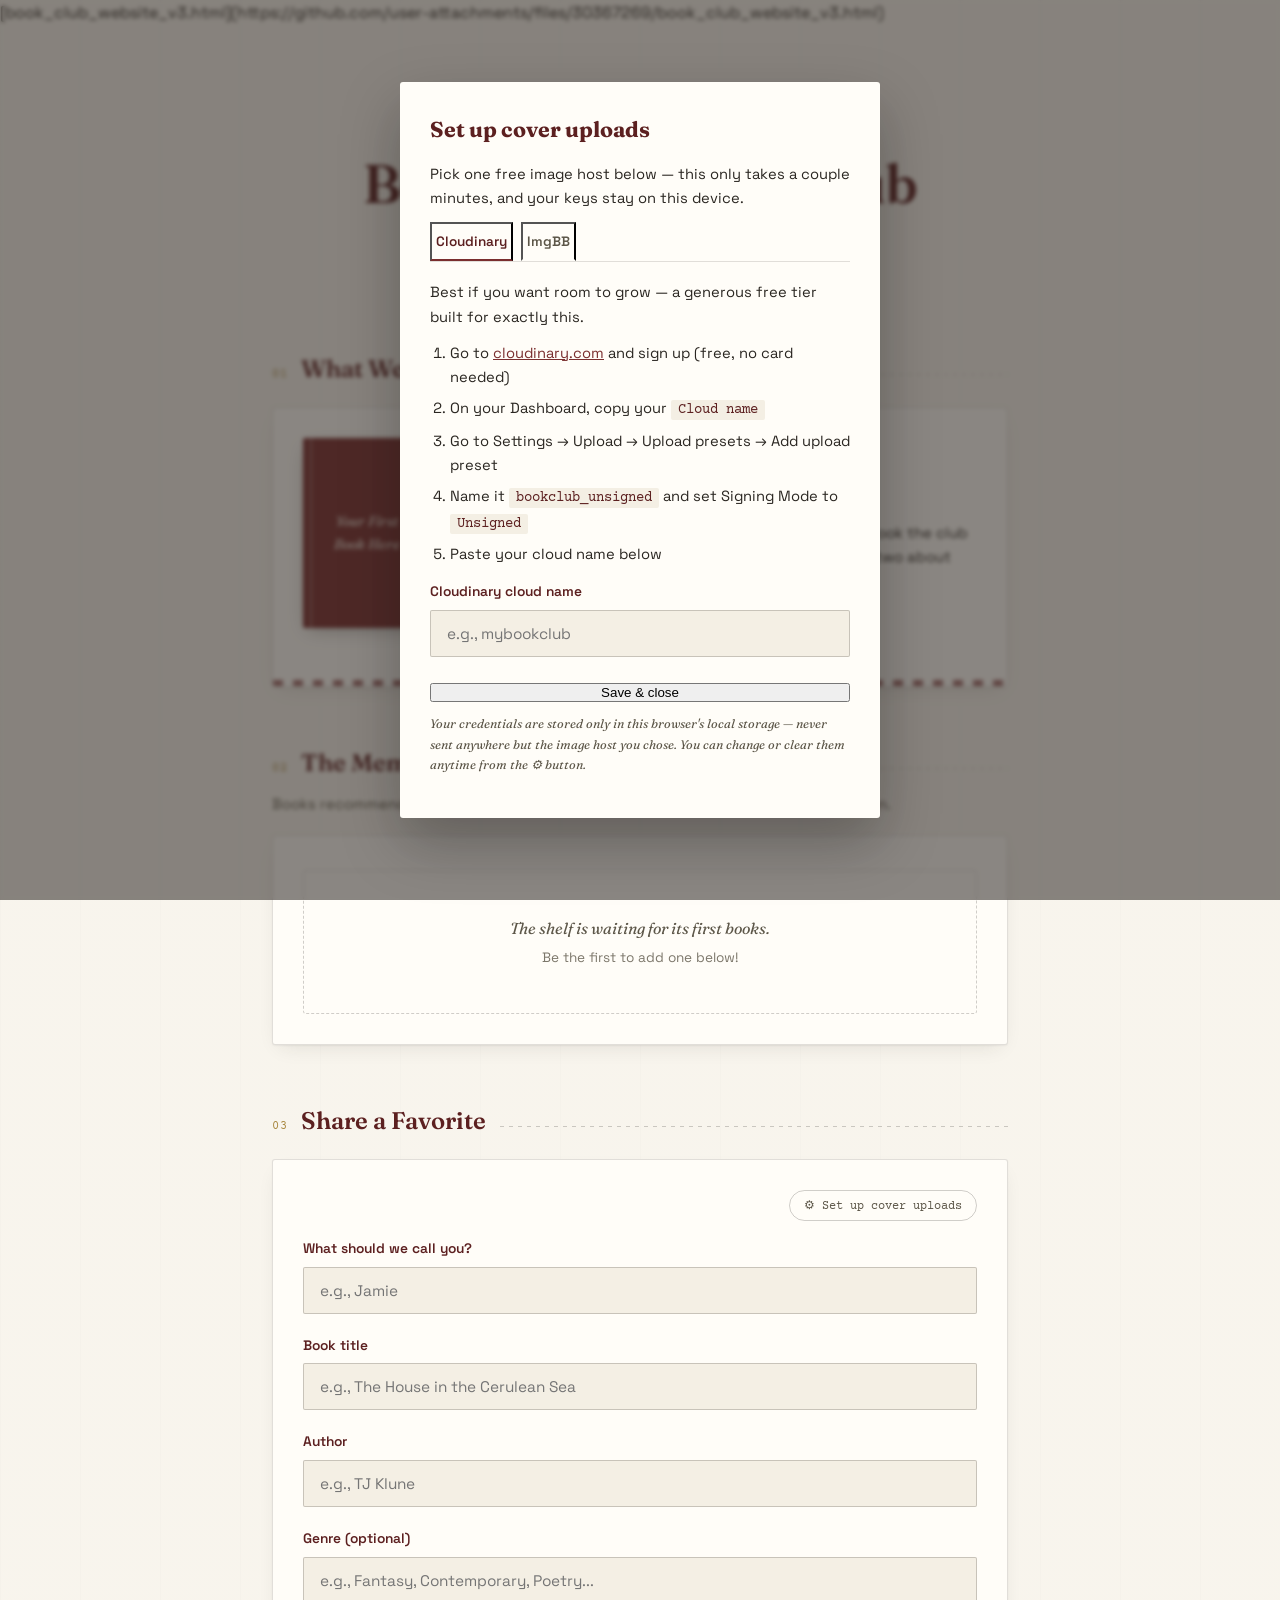
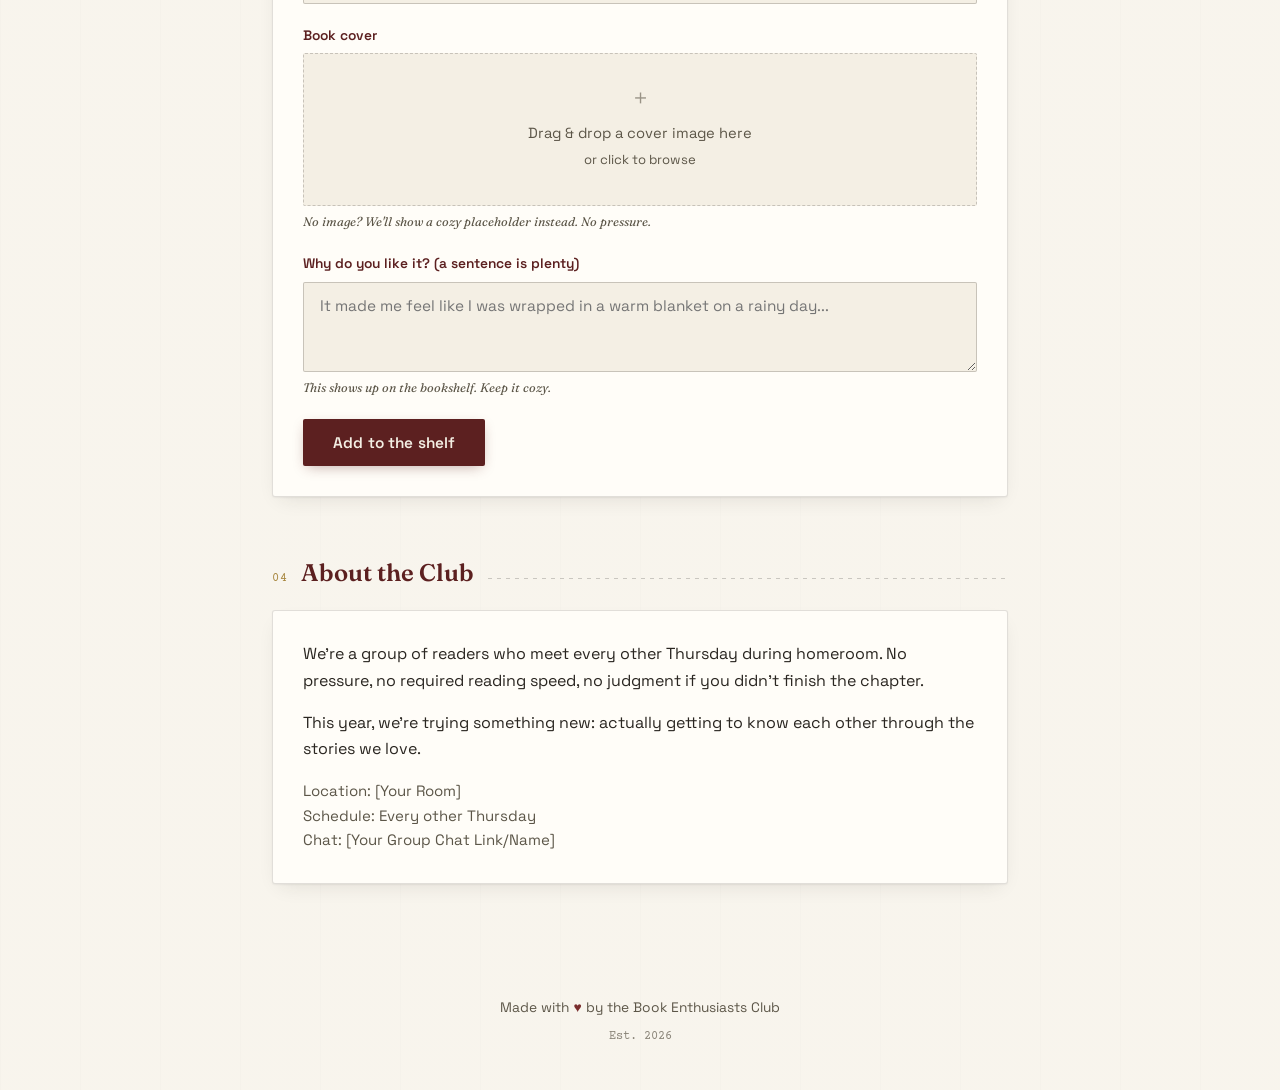
<file: Index.html>
[book_club_website_v3.html](https://github.com/user-attachments/files/30367269/book_club_website_v3.html)
<!DOCTYPE html>
<html lang="en">
<head>
<meta charset="UTF-8">
<meta name="viewport" content="width=device-width, initial-scale=1.0">
<title>Book Enthusiasts Club</title>
<link rel="preconnect" href="https://fonts.googleapis.com">
<link rel="preconnect" href="https://fonts.gstatic.com" crossorigin>
<link href="https://fonts.googleapis.com/css2?family=Fraunces:ital,opsz,wght@0,9..144,400;0,9..144,500;0,9..144,600;1,9..144,500&family=Space+Grotesk:wght@400;500;600&family=Courier+Prime&display=swap" rel="stylesheet">
<style>
  :root {
    --paper: #f4efe4;
    --card: #fffdf8;
    --ink: #2a2621;
    --ink-soft: #5c5648;
    --maroon: #7a2e2e;
    --maroon-deep: #5c2020;
    --brass: #a8873f;
    --brass-light: #cbaa5c;
    --stamp-teal: #3f6b62;
    --line: rgba(42, 38, 33, 0.14);
    --line-strong: rgba(42, 38, 33, 0.22);
    --shadow-color: 42, 38, 33;
    --radius: 3px;
  }

  * { margin: 0; padding: 0; box-sizing: border-box; }

  @media (prefers-reduced-motion: reduce) {
    *, *::before, *::after {
      animation-duration: 0.01ms !important;
      animation-iteration-count: 1 !important;
      transition-duration: 0.01ms !important;
      scroll-behavior: auto !important;
    }
  }

  html { scroll-behavior: smooth; }

  body {
    font-family: 'Space Grotesk', sans-serif;
    background-color: var(--paper);
    color: var(--ink);
    line-height: 1.65;
    overflow-x: hidden;
    background-image:
      linear-gradient(rgba(255,255,255,0.35), rgba(255,255,255,0.35)),
      repeating-linear-gradient(90deg, rgba(42,38,33,0.02) 0px, rgba(42,38,33,0.02) 1px, transparent 1px, transparent 80px);
  }

  .container {
    max-width: 780px;
    margin: 0 auto;
    padding: 0 22px;
  }

  /* ---------- Header ---------- */
  header {
    text-align: center;
    padding: 72px 20px 48px;
    position: relative;
  }

  .catalog-label {
    display: inline-flex;
    align-items: center;
    gap: 8px;
    font-family: 'Courier Prime', monospace;
    font-size: 0.72rem;
    letter-spacing: 0.18em;
    text-transform: uppercase;
    color: var(--brass);
    margin-bottom: 22px;
    opacity: 0;
    animation: settleIn 0.7s ease-out forwards;
  }

  .catalog-label::before,
  .catalog-label::after {
    content: '';
    width: 24px;
    height: 1px;
    background: var(--brass);
  }

  h1 {
    font-family: 'Fraunces', serif;
    font-optical-sizing: auto;
    font-size: clamp(2.4rem, 6vw, 3.4rem);
    font-weight: 600;
    color: var(--maroon-deep);
    margin-bottom: 14px;
    letter-spacing: -0.01em;
    opacity: 0;
    animation: settleIn 0.7s ease-out 0.08s forwards;
  }

  .tagline {
    font-family: 'Fraunces', serif;
    font-style: italic;
    font-weight: 400;
    font-size: 1.1rem;
    color: var(--ink-soft);
    max-width: 480px;
    margin: 0 auto;
    opacity: 0;
    animation: settleIn 0.7s ease-out 0.16s forwards;
  }

  @keyframes settleIn {
    from { opacity: 0; transform: translateY(10px); }
    to { opacity: 1; transform: translateY(0); }
  }

  /* ---------- Sections ---------- */
  section {
    margin-bottom: 56px;
    opacity: 0;
    animation: settleIn 0.6s ease-out forwards;
  }

  section:nth-of-type(1) { animation-delay: 0.05s; }
  section:nth-of-type(2) { animation-delay: 0.12s; }
  section:nth-of-type(3) { animation-delay: 0.19s; }
  section:nth-of-type(4) { animation-delay: 0.26s; }

  .section-head {
    display: flex;
    align-items: baseline;
    gap: 14px;
    margin-bottom: 18px;
  }

  .section-num {
    font-family: 'Courier Prime', monospace;
    font-size: 0.75rem;
    color: var(--brass);
    letter-spacing: 0.05em;
  }

  h2 {
    font-family: 'Fraunces', serif;
    font-size: 1.5rem;
    font-weight: 600;
    color: var(--maroon-deep);
  }

  .section-rule {
    flex: 1;
    height: 1px;
    background: repeating-linear-gradient(90deg, var(--line-strong) 0, var(--line-strong) 4px, transparent 4px, transparent 9px);
    transform: translateY(-2px);
  }

  .section-sub {
    color: var(--ink-soft);
    font-size: 0.92rem;
    margin-bottom: 18px;
    margin-top: -8px;
  }

  .card {
    background: var(--card);
    border-radius: var(--radius);
    padding: 30px;
    box-shadow: 0 1px 2px rgba(var(--shadow-color), 0.06), 0 8px 20px -8px rgba(var(--shadow-color), 0.12);
    border: 1px solid var(--line);
    transition: box-shadow 0.35s cubic-bezier(0.22, 1, 0.36, 1);
  }

  /* ---------- Current Book: library due-date card ---------- */
  .due-card {
    position: relative;
    padding: 0;
    overflow: hidden;
  }

  .due-card-inner {
    display: flex;
    gap: 26px;
    align-items: flex-start;
    flex-wrap: wrap;
    padding: 30px;
  }

  .book-cover-img,
  .book-cover-placeholder {
    width: 128px;
    height: 190px;
    object-fit: cover;
    border-radius: 2px;
    box-shadow: 0 6px 18px -6px rgba(var(--shadow-color), 0.4), inset -3px 0 0 rgba(0,0,0,0.15);
    flex-shrink: 0;
    background: var(--maroon);
    transition: transform 0.45s cubic-bezier(0.22, 1, 0.36, 1);
  }

  .due-card:hover .book-cover-img,
  .due-card:hover .book-cover-placeholder {
    transform: rotate(-1.5deg) translateY(-2px);
  }

  .book-cover-placeholder {
    display: flex;
    align-items: center;
    justify-content: center;
    color: var(--paper);
    font-family: 'Fraunces', serif;
    font-style: italic;
    font-size: 0.88rem;
    text-align: center;
    padding: 18px;
    position: relative;
  }

  .book-cover-placeholder::before {
    content: '';
    position: absolute;
    left: 7px;
    top: 0;
    bottom: 0;
    width: 2px;
    background: rgba(244, 239, 228, 0.25);
  }

  .book-info { flex: 1; min-width: 200px; }

  .book-info h3 {
    font-family: 'Fraunces', serif;
    font-size: 1.4rem;
    font-weight: 600;
    color: var(--maroon-deep);
    margin-bottom: 6px;
  }

  .book-info .author {
    color: var(--ink-soft);
    font-style: italic;
    font-family: 'Fraunces', serif;
    margin-bottom: 14px;
    font-size: 0.98rem;
  }

  .book-info p.desc { color: var(--ink); font-size: 0.94rem; }

  .due-stamp {
    display: inline-flex;
    align-items: center;
    gap: 8px;
    margin-top: 18px;
    padding: 7px 14px 7px 12px;
    border: 1.5px solid var(--stamp-teal);
    color: var(--stamp-teal);
    border-radius: 20px;
    font-family: 'Courier Prime', monospace;
    font-size: 0.78rem;
    letter-spacing: 0.03em;
    transform: rotate(-1deg);
  }

  .due-stamp .dot {
    width: 6px;
    height: 6px;
    border-radius: 50%;
    background: var(--stamp-teal);
    animation: pulseDot 2.4s ease-in-out infinite;
  }

  @keyframes pulseDot {
    0%, 100% { opacity: 1; transform: scale(1); }
    50% { opacity: 0.45; transform: scale(0.8); }
  }

  .due-card-edge {
    height: 6px;
    background: repeating-linear-gradient(90deg, var(--maroon) 0, var(--maroon) 10px, transparent 10px, transparent 20px);
    opacity: 0.7;
  }

  /* ---------- Bookshelf ---------- */
  .bookshelf {
    display: grid;
    grid-template-columns: repeat(auto-fill, minmax(210px, 1fr));
    gap: 22px;
    margin-top: 4px;
  }

  .book-card {
    background: var(--card);
    border-radius: var(--radius);
    overflow: hidden;
    box-shadow: 0 1px 2px rgba(var(--shadow-color), 0.06), 0 6px 14px -8px rgba(var(--shadow-color), 0.16);
    border: 1px solid var(--line);
    transition: transform 0.4s cubic-bezier(0.22, 1, 0.36, 1), box-shadow 0.4s cubic-bezier(0.22, 1, 0.36, 1);
    display: flex;
    flex-direction: column;
    transform-origin: bottom center;
  }

  .book-card:hover {
    transform: translateY(-5px) rotate(-0.6deg);
    box-shadow: 0 1px 2px rgba(var(--shadow-color), 0.08), 0 16px 28px -12px rgba(var(--shadow-color), 0.28);
  }

  .book-card-cover {
    width: 100%;
    height: 168px;
    object-fit: cover;
    background: var(--maroon);
    display: block;
  }

  .book-card-cover-placeholder {
    width: 100%;
    height: 168px;
    background: linear-gradient(135deg, var(--maroon) 0%, var(--maroon-deep) 100%);
    display: flex;
    align-items: center;
    justify-content: center;
    color: var(--paper);
    font-family: 'Fraunces', serif;
    font-style: italic;
    font-size: 0.85rem;
    text-align: center;
    padding: 16px;
  }

  .book-card-body {
    padding: 18px;
    flex: 1;
    display: flex;
    flex-direction: column;
  }

  .book-card-title {
    font-family: 'Fraunces', serif;
    font-weight: 600;
    color: var(--maroon-deep);
    font-size: 1.04rem;
    margin-bottom: 3px;
    line-height: 1.3;
  }

  .book-card-author {
    color: var(--ink-soft);
    font-size: 0.82rem;
    font-style: italic;
    font-family: 'Fraunces', serif;
    margin-bottom: 10px;
  }

  .book-card-why {
    color: var(--ink);
    font-size: 0.87rem;
    font-style: italic;
    margin-bottom: 12px;
    line-height: 1.5;
    position: relative;
    padding-left: 12px;
    border-left: 2px solid var(--line-strong);
  }

  .book-card-meta {
    display: flex;
    justify-content: space-between;
    align-items: center;
    margin-top: auto;
    padding-top: 12px;
    border-top: 1px solid var(--line);
    flex-wrap: wrap;
    gap: 6px;
  }

  .book-card-recommender {
    color: var(--maroon);
    font-size: 0.76rem;
    font-weight: 600;
    font-family: 'Courier Prime', monospace;
  }

  .book-card-recommender::before { content: '— '; }

  .book-card-genre {
    background: var(--paper);
    color: var(--brass);
    border: 1px solid var(--brass-light);
    padding: 2px 9px;
    border-radius: 10px;
    font-size: 0.7rem;
    font-family: 'Courier Prime', monospace;
    letter-spacing: 0.02em;
  }

  .comment-toggle {
    background: none;
    border: none;
    color: var(--ink-soft);
    font-size: 0.8rem;
    cursor: pointer;
    padding: 0;
    margin-top: 12px;
    font-weight: 500;
    box-shadow: none;
    display: flex;
    align-items: center;
    gap: 6px;
    font-family: 'Space Grotesk', sans-serif;
    transition: color 0.2s ease;
  }

  .comment-toggle:hover { color: var(--maroon); transform: none; box-shadow: none; }

  .comment-toggle svg { transition: transform 0.3s cubic-bezier(0.22, 1, 0.36, 1); }
  .comment-toggle.open svg { transform: rotate(180deg); }

  .comments-section {
    max-height: 0;
    overflow: hidden;
    transition: max-height 0.4s cubic-bezier(0.22, 1, 0.36, 1);
  }

  .comments-section.active { max-height: 600px; }

  .comments-section-inner {
    margin-top: 14px;
    padding-top: 14px;
    border-top: 1px solid var(--line);
  }

  .comment-list {
    max-height: 180px;
    overflow-y: auto;
    margin-bottom: 12px;
  }

  .comment-item {
    background: var(--paper);
    padding: 9px 13px;
    border-radius: 2px;
    margin-bottom: 7px;
    font-size: 0.87rem;
    border-left: 2px solid var(--brass-light);
  }

  .comment-item .comment-author {
    font-weight: 600;
    color: var(--maroon);
    font-size: 0.76rem;
    margin-bottom: 2px;
    font-family: 'Courier Prime', monospace;
  }

  .comment-item .comment-text { color: var(--ink); }

  .no-comments {
    color: var(--ink-soft);
    font-style: italic;
    font-size: 0.87rem;
    text-align: center;
    padding: 8px;
    font-family: 'Fraunces', serif;
  }

  .comment-form { display: flex; gap: 7px; flex-wrap: wrap; }

  .comment-form input {
    flex: 1;
    min-width: 100px;
    padding: 9px 12px;
    border: 1.5px solid var(--line-strong);
    border-radius: 2px;
    background: var(--card);
    font-family: 'Space Grotesk', sans-serif;
    font-size: 0.85rem;
  }

  .comment-form input:focus { outline: none; border-color: var(--maroon); }

  .comment-form button {
    padding: 9px 15px;
    font-size: 0.8rem;
    border-radius: 2px;
  }

  .empty-shelf {
    text-align: center;
    color: var(--ink-soft);
    font-style: italic;
    font-family: 'Fraunces', serif;
    padding: 44px 20px;
    grid-column: 1 / -1;
    border: 1px dashed var(--line-strong);
    border-radius: var(--radius);
  }

  .empty-shelf .sub { font-size: 0.85rem; font-style: normal; font-family: 'Space Grotesk', sans-serif; color: var(--ink-soft); opacity: 0.8; display: block; margin-top: 6px; }

  /* ---------- Form ---------- */
  .form-group { margin-bottom: 20px; }

  label {
    display: block;
    margin-bottom: 7px;
    color: var(--maroon-deep);
    font-weight: 600;
    font-size: 0.86rem;
  }

  input[type="text"],
  textarea {
    width: 100%;
    padding: 13px 16px;
    border: 1.5px solid var(--line-strong);
    border-radius: 2px;
    background: var(--paper);
    font-family: 'Space Grotesk', sans-serif;
    font-size: 0.96rem;
    color: var(--ink);
    transition: border-color 0.25s ease, box-shadow 0.25s ease;
  }

  input[type="text"]:focus,
  textarea:focus {
    outline: none;
    border-color: var(--maroon);
    box-shadow: 0 0 0 3px rgba(122, 46, 46, 0.09);
  }

  textarea { resize: vertical; min-height: 90px; }

  .hint {
    font-size: 0.78rem;
    color: var(--ink-soft);
    margin-top: 6px;
    font-style: italic;
    font-family: 'Fraunces', serif;
  }

  .upload-area {
    border: 1.5px dashed var(--line-strong);
    border-radius: 2px;
    padding: 26px;
    text-align: center;
    background: var(--paper);
    cursor: pointer;
    transition: border-color 0.25s ease, background 0.25s ease;
    position: relative;
  }

  .upload-area:hover { border-color: var(--maroon); background: rgba(122, 46, 46, 0.03); }
  .upload-area.dragover { border-color: var(--maroon); background: rgba(122, 46, 46, 0.06); }

  .upload-area input[type="file"] {
    position: absolute;
    inset: 0;
    opacity: 0;
    cursor: pointer;
    width: 100%;
    height: 100%;
  }

  .upload-preview {
    max-width: 108px;
    max-height: 148px;
    border-radius: 2px;
    margin-top: 12px;
    box-shadow: 0 4px 14px -4px rgba(var(--shadow-color), 0.35);
    display: none;
  }

  .upload-preview.visible { display: inline-block; animation: settleIn 0.35s ease-out forwards; }

  .upload-text { color: var(--ink-soft); font-size: 0.92rem; }
  .upload-text .icon { font-size: 1.3rem; margin-bottom: 6px; opacity: 0.6; }

  .upload-status {
    font-size: 0.82rem;
    margin-top: 8px;
    font-weight: 600;
    font-family: 'Courier Prime', monospace;
  }

  .upload-status.uploading { color: var(--stamp-teal); }
  .upload-status.success { color: var(--stamp-teal); }
  .upload-status.error { color: var(--maroon); }

  button[type="submit"] {
    background: var(--maroon-deep);
    color: var(--paper);
    border: none;
    padding: 14px 30px;
    border-radius: 2px;
    font-family: 'Space Grotesk', sans-serif;
    font-size: 0.96rem;
    font-weight: 600;
    cursor: pointer;
    transition: background 0.25s ease, transform 0.25s cubic-bezier(0.22, 1, 0.36, 1), box-shadow 0.25s ease;
    box-shadow: 0 4px 14px -4px rgba(92, 32, 32, 0.4);
    letter-spacing: 0.01em;
  }

  button[type="submit"]:hover {
    background: var(--maroon);
    transform: translateY(-2px);
    box-shadow: 0 8px 20px -6px rgba(92, 32, 32, 0.45);
  }

  button[type="submit"]:active { transform: translateY(0); }

  .setup-link-btn {
    padding: 7px 14px;
    font-size: 0.76rem;
    background: transparent;
    color: var(--ink-soft);
    box-shadow: none;
    border: 1px solid var(--line-strong);
    border-radius: 20px;
    font-family: 'Courier Prime', monospace;
    cursor: pointer;
    transition: all 0.25s ease;
  }

  .setup-link-btn:hover {
    color: var(--maroon);
    border-color: var(--maroon);
    transform: none;
    box-shadow: none;
  }

  /* ---------- Footer ---------- */
  footer {
    text-align: center;
    padding: 56px 20px 44px;
    color: var(--ink-soft);
    font-size: 0.86rem;
  }

  footer .heart { color: var(--maroon); }
  footer .est { font-family: 'Courier Prime', monospace; font-size: 0.74rem; margin-top: 8px; opacity: 0.7; }

  /* ---------- Modal ---------- */
  .setup-modal {
    display: none;
    position: fixed;
    inset: 0;
    background: rgba(42, 38, 33, 0.55);
    z-index: 2000;
    align-items: center;
    justify-content: center;
    padding: 20px;
    backdrop-filter: blur(2px);
  }

  .setup-modal.active { display: flex; animation: fadeBg 0.25s ease-out; }

  @keyframes fadeBg { from { opacity: 0; } to { opacity: 1; } }

  .setup-card {
    background: var(--card);
    border-radius: var(--radius);
    padding: 30px;
    max-width: 480px;
    width: 100%;
    max-height: 86vh;
    overflow-y: auto;
    box-shadow: 0 24px 60px rgba(0,0,0,0.28);
    animation: settleIn 0.3s cubic-bezier(0.22, 1, 0.36, 1) forwards;
  }

  .setup-card h3 {
    font-family: 'Fraunces', serif;
    color: var(--maroon-deep);
    margin-bottom: 14px;
    font-size: 1.35rem;
  }

  .setup-card p { margin-bottom: 12px; color: var(--ink); font-size: 0.92rem; }
  .setup-card ol { margin-left: 20px; margin-bottom: 14px; color: var(--ink); font-size: 0.92rem; }
  .setup-card li { margin-bottom: 7px; }

  .setup-card code {
    background: var(--paper);
    padding: 2px 7px;
    border-radius: 2px;
    font-size: 0.85rem;
    color: var(--maroon-deep);
    font-family: 'Courier Prime', monospace;
  }

  .provider-tabs {
    display: flex;
    gap: 8px;
    margin-bottom: 18px;
    border-bottom: 1px solid var(--line);
  }

  .provider-tab {
    padding: 9px 4px;
    font-size: 0.85rem;
    font-weight: 600;
    color: var(--ink-soft);
    cursor: pointer;
    border-bottom: 2px solid transparent;
    transition: all 0.2s ease;
    background: none;
    border-radius: 0;
    box-shadow: none;
    font-family: 'Space Grotesk', sans-serif;
  }

  .provider-tab.active { color: var(--maroon-deep); border-bottom-color: var(--maroon); }
  .provider-tab:hover { color: var(--maroon); transform: none; box-shadow: none; }

  .provider-panel { display: none; }
  .provider-panel.active { display: block; animation: settleIn 0.25s ease-out forwards; }

  .setup-card .close-btn { margin-top: 6px; width: 100%; }

  .setup-card .note {
    margin-top: 12px;
    font-size: 0.78rem;
    color: var(--ink-soft);
    font-style: italic;
    font-family: 'Fraunces', serif;
  }

  .success-msg {
    display: none;
    background: var(--stamp-teal);
    color: var(--card);
    padding: 15px 18px;
    border-radius: 2px;
    margin-bottom: 20px;
    text-align: center;
    font-weight: 600;
    font-size: 0.92rem;
  }

  .success-msg.visible { display: block; animation: settleIn 0.35s cubic-bezier(0.22, 1, 0.36, 1) forwards; }

  /* ---------- Responsive ---------- */
  @media (max-width: 600px) {
    h1 { font-size: 2rem; }
    .due-card-inner { flex-direction: column; align-items: center; text-align: center; }
    .bookshelf { grid-template-columns: repeat(2, 1fr); gap: 14px; }
    .book-card-cover, .book-card-cover-placeholder { height: 140px; }
  }

  @media (max-width: 380px) {
    .bookshelf { grid-template-columns: 1fr; }
  }

  /* Focus visibility for accessibility */
  a:focus-visible, button:focus-visible, input:focus-visible, textarea:focus-visible {
    outline: 2px solid var(--maroon);
    outline-offset: 2px;
  }
</style>
</head>
<body>

  <!-- Setup Modal -->
  <div class="setup-modal" id="setupModal">
    <div class="setup-card">
      <h3>Set up cover uploads</h3>
      <p>Pick one free image host below — this only takes a couple minutes, and your keys stay on this device.</p>

      <div class="provider-tabs">
        <button class="provider-tab active" data-provider="cloudinary" onclick="switchProviderTab('cloudinary')">Cloudinary</button>
        <button class="provider-tab" data-provider="imgbb" onclick="switchProviderTab('imgbb')">ImgBB</button>
      </div>

      <div class="provider-panel active" id="panel-cloudinary">
        <p>Best if you want room to grow — a generous free tier built for exactly this.</p>
        <ol>
          <li>Go to <a href="https://cloudinary.com" target="_blank" rel="noopener" style="color: var(--maroon);">cloudinary.com</a> and sign up (free, no card needed)</li>
          <li>On your Dashboard, copy your <code>Cloud name</code></li>
          <li>Go to Settings → Upload → Upload presets → Add upload preset</li>
          <li>Name it <code>bookclub_unsigned</code> and set Signing Mode to <code>Unsigned</code></li>
          <li>Paste your cloud name below</li>
        </ol>
        <div class="form-group">
          <label>Cloudinary cloud name</label>
          <input type="text" id="cloudNameInput" placeholder="e.g., mybookclub">
        </div>
        <button class="close-btn" onclick="saveCloudinary()">Save & close</button>
      </div>

      <div class="provider-panel" id="panel-imgbb">
        <p>Fastest to set up — one API key, no preset configuration.</p>
        <ol>
          <li>Go to <a href="https://api.imgbb.com" target="_blank" rel="noopener" style="color: var(--maroon);">api.imgbb.com</a> and sign up (free)</li>
          <li>Copy the API key it gives you</li>
          <li>Paste it below</li>
        </ol>
        <div class="form-group">
          <label>ImgBB API key</label>
          <input type="text" id="imgbbKeyInput" placeholder="Paste your API key">
        </div>
        <button class="close-btn" onclick="saveImgbb()">Save & close</button>
      </div>

      <p class="note">Your credentials are stored only in this browser's local storage — never sent anywhere but the image host you chose. You can change or clear them anytime from the ⚙ button.</p>
    </div>
  </div>

  <div class="container">
    <header>
      <div class="catalog-label">Est. 2026 · Member Circulation</div>
      <h1>Book Enthusiasts Club</h1>
      <p class="tagline">"A room without books is like a body without a soul." — Cicero (but we promise we're not that serious)</p>
    </header>

    <!-- Current Book -->
    <section>
      <div class="section-head">
        <span class="section-num">01</span>
        <h2>What We're Reading</h2>
        <span class="section-rule"></span>
      </div>
      <div class="card due-card">
        <div class="due-card-inner">
          <div class="book-cover-placeholder">
            <span>Your First<br>Book Here</span>
          </div>
          <div class="book-info">
            <h3>The Current Pick</h3>
            <p class="author">by Author Name</p>
            <p class="desc">This is where you'll put a short description of whatever book the club is reading right now. Keep it casual — just a sentence or two about why you picked it or what it's about.</p>
            <span class="due-stamp"><span class="dot"></span> Next meeting: [Date]</span>
          </div>
        </div>
        <div class="due-card-edge"></div>
      </div>
    </section>

    <!-- Member Bookshelf -->
    <section>
      <div class="section-head">
        <span class="section-num">02</span>
        <h2>The Member Bookshelf</h2>
        <span class="section-rule"></span>
      </div>
      <p class="section-sub">Books recommended by our members. Tap the comment count to join the discussion.</p>
      <div class="card">
        <div class="bookshelf" id="bookshelf">
          <div class="empty-shelf">
            The shelf is waiting for its first books.
            <span class="sub">Be the first to add one below!</span>
          </div>
        </div>
      </div>
    </section>

    <!-- Recommendation Form -->
    <section>
      <div class="section-head">
        <span class="section-num">03</span>
        <h2>Share a Favorite</h2>
        <span class="section-rule"></span>
      </div>
      <div class="card">
        <div style="display: flex; justify-content: flex-end; margin-bottom: 16px;">
          <button type="button" onclick="showSetup()" class="setup-link-btn">⚙ Set up cover uploads</button>
        </div>
        <div class="success-msg" id="successMsg">
          Thanks! Your recommendation has been added to the shelf.
        </div>
        <form id="recForm">
          <div class="form-group">
            <label for="name">What should we call you?</label>
            <input type="text" id="name" name="name" placeholder="e.g., Jamie" required>
          </div>

          <div class="form-group">
            <label for="bookTitle">Book title</label>
            <input type="text" id="bookTitle" name="bookTitle" placeholder="e.g., The House in the Cerulean Sea" required>
          </div>

          <div class="form-group">
            <label for="author">Author</label>
            <input type="text" id="author" name="author" placeholder="e.g., TJ Klune" required>
          </div>

          <div class="form-group">
            <label for="genre">Genre (optional)</label>
            <input type="text" id="genre" name="genre" placeholder="e.g., Fantasy, Contemporary, Poetry...">
          </div>

          <div class="form-group">
            <label>Book cover</label>
            <div class="upload-area" id="uploadArea">
              <input type="file" id="coverUpload" accept="image/*">
              <div class="upload-text">
                <div class="icon">＋</div>
                <div>Drag & drop a cover image here</div>
                <div style="font-size: 0.82rem; margin-top: 4px;">or click to browse</div>
              </div>
              <img class="upload-preview" id="uploadPreview" alt="Preview">
              <div class="upload-status" id="uploadStatus"></div>
            </div>
            <p class="hint">No image? We'll show a cozy placeholder instead. No pressure.</p>
          </div>

          <div class="form-group">
            <label for="why">Why do you like it? (a sentence is plenty)</label>
            <textarea id="why" name="why" placeholder="It made me feel like I was wrapped in a warm blanket on a rainy day..."></textarea>
            <p class="hint">This shows up on the bookshelf. Keep it cozy.</p>
          </div>

          <button type="submit">Add to the shelf</button>
        </form>
      </div>
    </section>

    <!-- About -->
    <section>
      <div class="section-head">
        <span class="section-num">04</span>
        <h2>About the Club</h2>
        <span class="section-rule"></span>
      </div>
      <div class="card">
        <p style="margin-bottom: 16px;">We're a group of readers who meet every other Thursday during homeroom. No pressure, no required reading speed, no judgment if you didn't finish the chapter.</p>
        <p style="margin-bottom: 16px;">This year, we're trying something new: actually getting to know each other through the stories we love.</p>
        <p style="color: var(--ink-soft); font-size: 0.94rem;">
          Location: [Your Room]<br>
          Schedule: Every other Thursday<br>
          Chat: [Your Group Chat Link/Name]
        </p>
      </div>
    </section>

    <footer>
      <p>Made with <span class="heart">♥</span> by the Book Enthusiasts Club</p>
      <p class="est">Est. 2026</p>
    </footer>
  </div>

  <script>
    // ====== CONFIGURATION ======
    let UPLOAD_PROVIDER = localStorage.getItem('uploadProvider') || '';
    let CLOUDINARY_CLOUD_NAME = localStorage.getItem('cloudName') || '';
    const CLOUDINARY_UPLOAD_PRESET = 'bookclub_unsigned';
    let IMGBB_API_KEY = localStorage.getItem('imgbbKey') || '';

    // ====== STATE ======
    let uploadedImageUrl = null;
    let books = JSON.parse(localStorage.getItem('clubBooks_v2') || '[]');

    // ====== DOM ELEMENTS ======
    const bookshelf = document.getElementById('bookshelf');
    const form = document.getElementById('recForm');
    const successMsg = document.getElementById('successMsg');
    const uploadArea = document.getElementById('uploadArea');
    const coverUpload = document.getElementById('coverUpload');
    const uploadPreview = document.getElementById('uploadPreview');
    const uploadStatus = document.getElementById('uploadStatus');
    const setupModal = document.getElementById('setupModal');

    // ====== SETUP MODAL ======
    function showSetup() {
      setupModal.classList.add('active');
      document.getElementById('cloudNameInput').value = CLOUDINARY_CLOUD_NAME;
      document.getElementById('imgbbKeyInput').value = IMGBB_API_KEY;
      if (UPLOAD_PROVIDER === 'imgbb') switchProviderTab('imgbb');
    }

    function switchProviderTab(provider) {
      document.querySelectorAll('.provider-tab').forEach(t => t.classList.toggle('active', t.dataset.provider === provider));
      document.querySelectorAll('.provider-panel').forEach(p => p.classList.toggle('active', p.id === `panel-${provider}`));
    }

    function saveCloudinary() {
      const name = document.getElementById('cloudNameInput').value.trim();
      if (name) {
        localStorage.setItem('cloudName', name);
        localStorage.setItem('uploadProvider', 'cloudinary');
        location.reload();
      }
    }

    function saveImgbb() {
      const key = document.getElementById('imgbbKeyInput').value.trim();
      if (key) {
        localStorage.setItem('imgbbKey', key);
        localStorage.setItem('uploadProvider', 'imgbb');
        location.reload();
      }
    }

    setupModal.addEventListener('click', (e) => {
      if (e.target === setupModal) setupModal.classList.remove('active');
    });

    // Show setup on first visit if nothing configured
    if (!UPLOAD_PROVIDER) {
      setTimeout(() => setupModal.classList.add('active'), 600);
    }

    // ====== IMAGE UPLOAD ======
    uploadArea.addEventListener('dragover', (e) => {
      e.preventDefault();
      uploadArea.classList.add('dragover');
    });

    uploadArea.addEventListener('dragleave', () => {
      uploadArea.classList.remove('dragover');
    });

    uploadArea.addEventListener('drop', (e) => {
      e.preventDefault();
      uploadArea.classList.remove('dragover');
      const files = e.dataTransfer.files;
      if (files.length) handleFile(files[0]);
    });

    coverUpload.addEventListener('change', (e) => {
      if (e.target.files.length) handleFile(e.target.files[0]);
    });

    async function handleFile(file) {
      if (!file.type.startsWith('image/')) {
        uploadStatus.textContent = 'Please upload an image file';
        uploadStatus.className = 'upload-status error';
        return;
      }

      if (!UPLOAD_PROVIDER || (UPLOAD_PROVIDER === 'cloudinary' && !CLOUDINARY_CLOUD_NAME) || (UPLOAD_PROVIDER === 'imgbb' && !IMGBB_API_KEY)) {
        uploadStatus.textContent = 'Set up cover uploads first (⚙ above)';
        uploadStatus.className = 'upload-status error';
        showSetup();
        return;
      }

      // Show preview
      const reader = new FileReader();
      reader.onload = (e) => {
        uploadPreview.src = e.target.result;
        uploadPreview.classList.add('visible');
      };
      reader.readAsDataURL(file);

      uploadStatus.textContent = 'Uploading...';
      uploadStatus.className = 'upload-status uploading';

      try {
        if (UPLOAD_PROVIDER === 'imgbb') {
          uploadedImageUrl = await uploadToImgbb(file);
        } else {
          uploadedImageUrl = await uploadToCloudinary(file);
        }
        uploadStatus.textContent = 'Uploaded';
        uploadStatus.className = 'upload-status success';
      } catch (err) {
        uploadStatus.textContent = 'Upload failed: ' + err.message;
        uploadStatus.className = 'upload-status error';
        console.error(err);
      }
    }

    async function uploadToCloudinary(file) {
      const formData = new FormData();
      formData.append('file', file);
      formData.append('upload_preset', CLOUDINARY_UPLOAD_PRESET);

      const response = await fetch(`https://api.cloudinary.com/v1_1/${CLOUDINARY_CLOUD_NAME}/image/upload`, {
        method: 'POST',
        body: formData
      });
      const data = await response.json();
      if (data.secure_url) return data.secure_url;
      throw new Error(data.error?.message || 'Cloudinary upload failed');
    }

    async function uploadToImgbb(file) {
      const formData = new FormData();
      formData.append('image', file);

      const response = await fetch(`https://api.imgbb.com/1/upload?key=${IMGBB_API_KEY}`, {
        method: 'POST',
        body: formData
      });
      const data = await response.json();
      if (data.success) return data.data.url;
      throw new Error(data.error?.message || 'ImgBB upload failed');
    }

    // ====== BOOKSHELF RENDERING ======
    function renderBooks() {
      if (books.length === 0) {
        bookshelf.innerHTML = `
          <div class="empty-shelf">
            The shelf is waiting for its first books.
            <span class="sub">Be the first to add one below!</span>
          </div>
        `;
        return;
      }

      bookshelf.innerHTML = books.map((book, index) => `
        <div class="book-card">
          ${safeImageUrl(book.coverUrl) ?
            `<img class="book-card-cover" src="${escapeHtml(safeImageUrl(book.coverUrl))}" alt="Cover of ${escapeHtml(book.title)}" loading="lazy">` :
            `<div class="book-card-cover-placeholder">${escapeHtml(book.title)}</div>`
          }
          <div class="book-card-body">
            <div class="book-card-title">${escapeHtml(book.title)}</div>
            <div class="book-card-author">by ${escapeHtml(book.author)}</div>
            ${book.why ? `<div class="book-card-why">${escapeHtml(book.why)}</div>` : ''}
            <div class="book-card-meta">
              <span class="book-card-recommender">${escapeHtml(book.name)}</span>
              ${book.genre ? `<span class="book-card-genre">${escapeHtml(book.genre)}</span>` : ''}
            </div>
            <button class="comment-toggle" onclick="toggleComments(${index}, this)">
              <span class="count">${book.comments?.length || 0} comment${(book.comments?.length || 0) !== 1 ? 's' : ''}</span>
              <svg width="10" height="6" viewBox="0 0 10 6" fill="none"><path d="M1 1L5 5L9 1" stroke="currentColor" stroke-width="1.5" stroke-linecap="round" stroke-linejoin="round"/></svg>
            </button>
            <div class="comments-section" id="comments-${index}">
              <div class="comments-section-inner">
                <div class="comment-list" id="comment-list-${index}">
                  ${renderCommentList(book.comments || [])}
                </div>
                <form class="comment-form" onsubmit="addComment(event, ${index})">
                  <input type="text" placeholder="Your name" id="comment-name-${index}" required>
                  <input type="text" placeholder="Add a comment..." id="comment-text-${index}" required>
                  <button type="submit">Post</button>
                </form>
              </div>
            </div>
          </div>
        </div>
      `).join('');
    }

    function renderCommentList(comments) {
      if (!comments || comments.length === 0) {
        return '<div class="no-comments">No comments yet — be the first!</div>';
      }
      return comments.map(c => `
        <div class="comment-item">
          <div class="comment-author">${escapeHtml(c.name)}</div>
          <div class="comment-text">${escapeHtml(c.text)}</div>
        </div>
      `).join('');
    }

    // For HTML text and quoted attributes only; never interpolate into executable code.
    function escapeHtml(value) {
      return String(value ?? "").replace(/[&<>"']/g, (character) => ({
        "&": "&amp;", "<": "&lt;", ">": "&gt;", '"': "&quot;", "'": "&#39;"
      })[character]);
    }
    function safeImageUrl(value) {
      try {
        const url = new URL(String(value || ""));
        if (url.protocol === "http:") url.protocol = "https:";
        return url.protocol === "https:" && !url.username && !url.password ? url.href : "";
      } catch { return ""; }
    }

    // ====== COMMENTS ======
    function toggleComments(index, btn) {
      const section = document.getElementById(`comments-${index}`);
      section.classList.toggle('active');
      btn.classList.toggle('open');
    }

    function addComment(event, bookIndex) {
      event.preventDefault();
      const nameInput = document.getElementById(`comment-name-${bookIndex}`);
      const textInput = document.getElementById(`comment-text-${bookIndex}`);

      const comment = {
        name: nameInput.value,
        text: textInput.value,
        date: new Date().toISOString()
      };

      if (!books[bookIndex].comments) books[bookIndex].comments = [];
      books[bookIndex].comments.push(comment);

      localStorage.setItem('clubBooks_v2', JSON.stringify(books));

      document.getElementById(`comment-list-${bookIndex}`).innerHTML = renderCommentList(books[bookIndex].comments);

      const toggleBtn = document.querySelectorAll('.comment-toggle')[bookIndex];
      const count = books[bookIndex].comments.length;
      toggleBtn.querySelector('.count').textContent = `${count} comment${count !== 1 ? 's' : ''}`;

      nameInput.value = '';
      textInput.value = '';

      // Recalculate max-height since content grew
      const section = document.getElementById(`comments-${bookIndex}`);
      if (section.classList.contains('active')) {
        section.style.maxHeight = 'none';
        const h = section.scrollHeight;
        section.style.maxHeight = h + 'px';
      }
    }

    // ====== FORM SUBMISSION ======
    form.addEventListener('submit', function(e) {
      e.preventDefault();

      const book = {
        id: Date.now(),
        name: document.getElementById('name').value,
        title: document.getElementById('bookTitle').value,
        author: document.getElementById('author').value,
        genre: document.getElementById('genre').value,
        why: document.getElementById('why').value,
        coverUrl: uploadedImageUrl,
        comments: [],
        date: new Date().toISOString()
      };

      books.unshift(book);
      localStorage.setItem('clubBooks_v2', JSON.stringify(books));

      renderBooks();
      form.reset();
      uploadPreview.classList.remove('visible');
      uploadPreview.src = '';
      uploadStatus.textContent = '';
      uploadedImageUrl = null;

      successMsg.classList.add('visible');
      setTimeout(() => { successMsg.classList.remove('visible'); }, 4000);

      document.querySelector('.bookshelf').scrollIntoView({ behavior: 'smooth', block: 'center' });
    });

    // No user content is embedded in an inline JavaScript error handler.
    bookshelf.addEventListener('error', (event) => {
      const image = event.target;
      if (!(image instanceof HTMLImageElement)) return;
      const fallback = document.createElement('div');
      fallback.className = 'book-card-cover-placeholder';
      fallback.textContent = image.alt.replace(/^Cover of /, '');
      image.replaceWith(fallback);
    }, true);

    // ====== INIT ======
    renderBooks();
  </script>
</body>
</html>
</file>
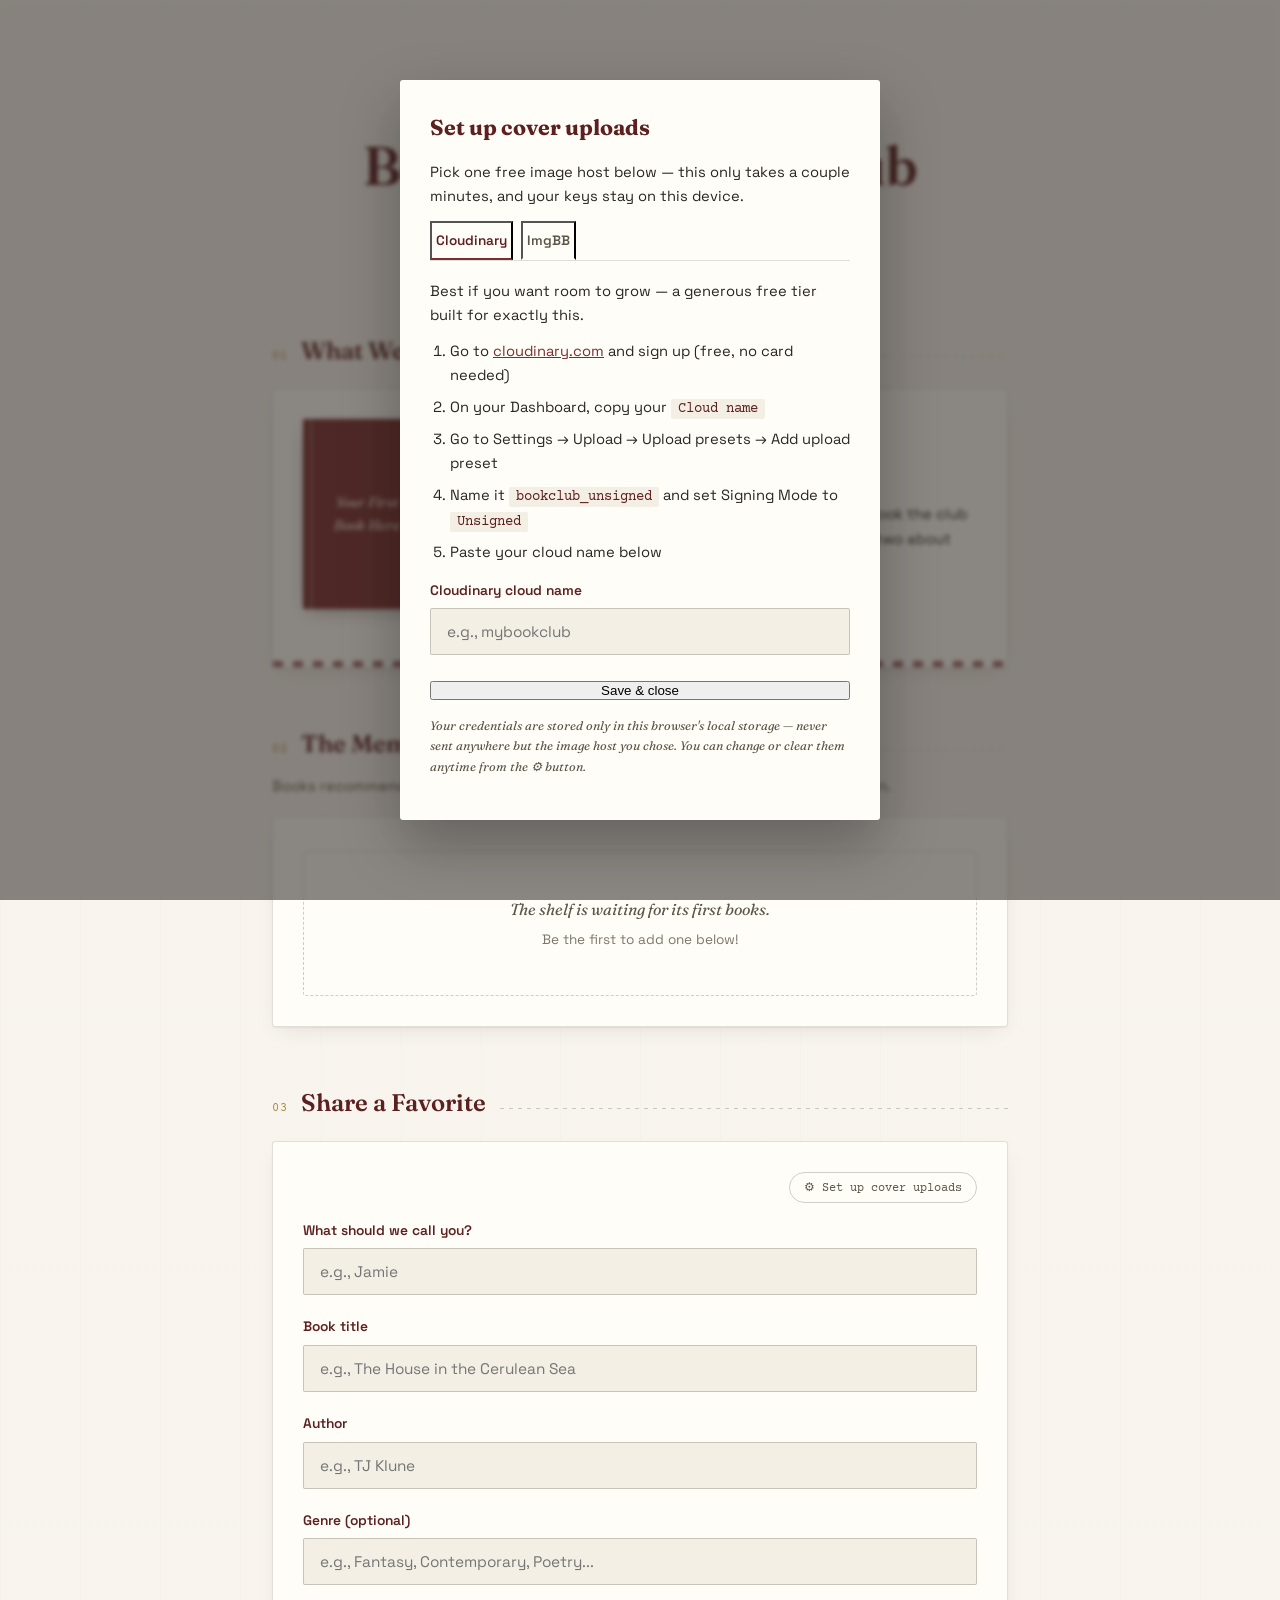
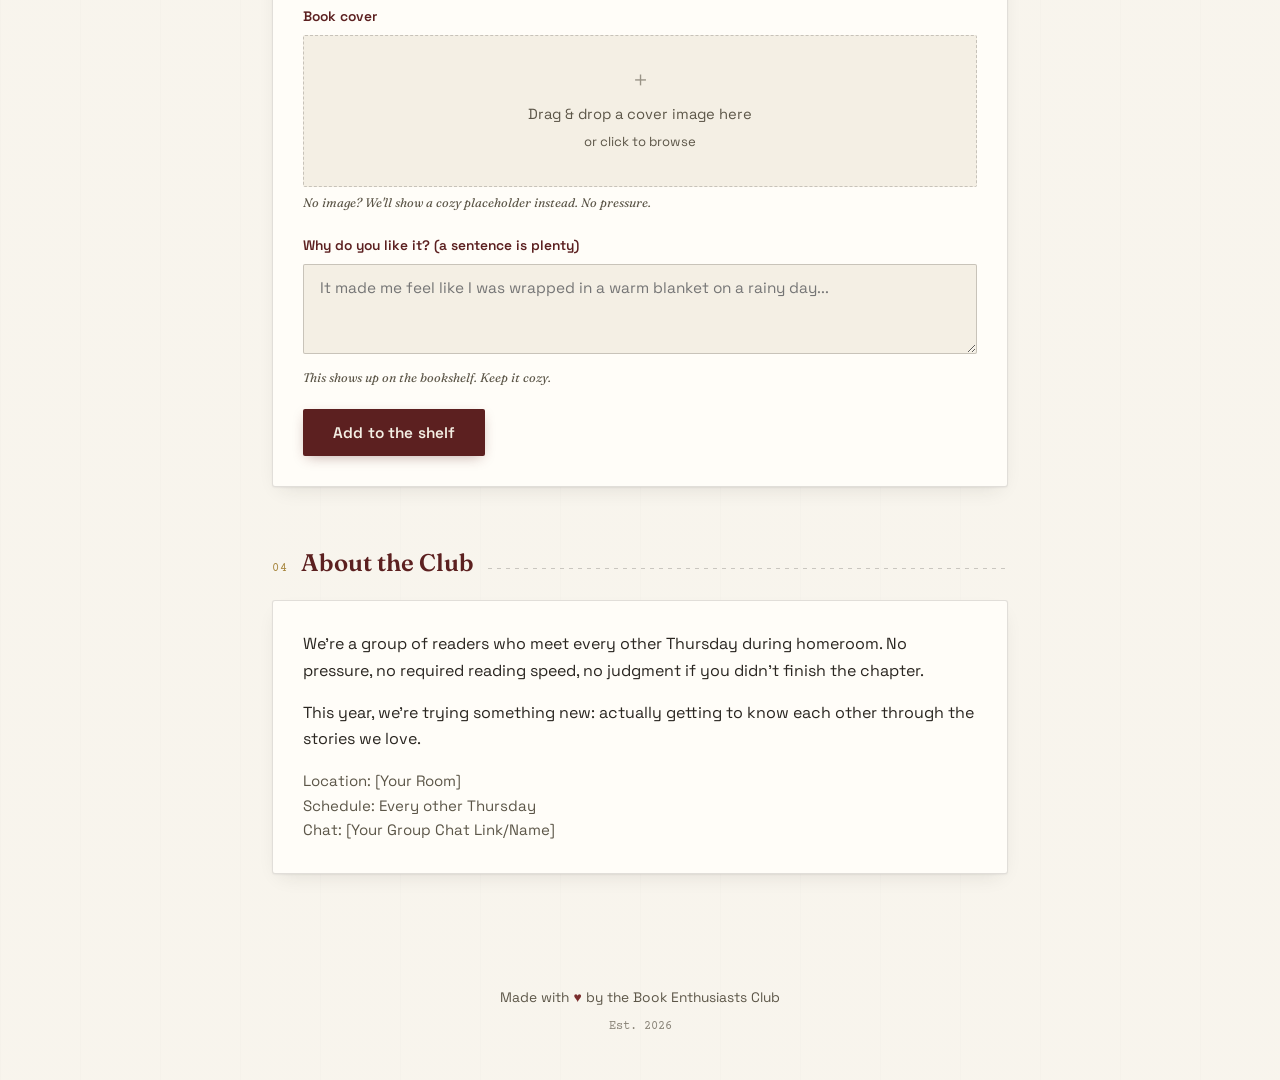
<file: book_club_website_v3.html>
<!DOCTYPE html>
<html lang="en">
<head>
<meta charset="UTF-8">
<meta name="viewport" content="width=device-width, initial-scale=1.0">
<title>Book Enthusiasts Club</title>
<link rel="preconnect" href="https://fonts.googleapis.com">
<link rel="preconnect" href="https://fonts.gstatic.com" crossorigin>
<link href="https://fonts.googleapis.com/css2?family=Fraunces:ital,opsz,wght@0,9..144,400;0,9..144,500;0,9..144,600;1,9..144,500&family=Space+Grotesk:wght@400;500;600&family=Courier+Prime&display=swap" rel="stylesheet">
<style>
  :root {
    --paper: #f4efe4;
    --card: #fffdf8;
    --ink: #2a2621;
    --ink-soft: #5c5648;
    --maroon: #7a2e2e;
    --maroon-deep: #5c2020;
    --brass: #a8873f;
    --brass-light: #cbaa5c;
    --stamp-teal: #3f6b62;
    --line: rgba(42, 38, 33, 0.14);
    --line-strong: rgba(42, 38, 33, 0.22);
    --shadow-color: 42, 38, 33;
    --radius: 3px;
  }

  * { margin: 0; padding: 0; box-sizing: border-box; }

  @media (prefers-reduced-motion: reduce) {
    *, *::before, *::after {
      animation-duration: 0.01ms !important;
      animation-iteration-count: 1 !important;
      transition-duration: 0.01ms !important;
      scroll-behavior: auto !important;
    }
  }

  html { scroll-behavior: smooth; }

  body {
    font-family: 'Space Grotesk', sans-serif;
    background-color: var(--paper);
    color: var(--ink);
    line-height: 1.65;
    overflow-x: hidden;
    background-image:
      linear-gradient(rgba(255,255,255,0.35), rgba(255,255,255,0.35)),
      repeating-linear-gradient(90deg, rgba(42,38,33,0.02) 0px, rgba(42,38,33,0.02) 1px, transparent 1px, transparent 80px);
  }

  .container {
    max-width: 780px;
    margin: 0 auto;
    padding: 0 22px;
  }

  /* ---------- Header ---------- */
  header {
    text-align: center;
    padding: 72px 20px 48px;
    position: relative;
  }

  .catalog-label {
    display: inline-flex;
    align-items: center;
    gap: 8px;
    font-family: 'Courier Prime', monospace;
    font-size: 0.72rem;
    letter-spacing: 0.18em;
    text-transform: uppercase;
    color: var(--brass);
    margin-bottom: 22px;
    opacity: 0;
    animation: settleIn 0.7s ease-out forwards;
  }

  .catalog-label::before,
  .catalog-label::after {
    content: '';
    width: 24px;
    height: 1px;
    background: var(--brass);
  }

  h1 {
    font-family: 'Fraunces', serif;
    font-optical-sizing: auto;
    font-size: clamp(2.4rem, 6vw, 3.4rem);
    font-weight: 600;
    color: var(--maroon-deep);
    margin-bottom: 14px;
    letter-spacing: -0.01em;
    opacity: 0;
    animation: settleIn 0.7s ease-out 0.08s forwards;
  }

  .tagline {
    font-family: 'Fraunces', serif;
    font-style: italic;
    font-weight: 400;
    font-size: 1.1rem;
    color: var(--ink-soft);
    max-width: 480px;
    margin: 0 auto;
    opacity: 0;
    animation: settleIn 0.7s ease-out 0.16s forwards;
  }

  @keyframes settleIn {
    from { opacity: 0; transform: translateY(10px); }
    to { opacity: 1; transform: translateY(0); }
  }

  /* ---------- Sections ---------- */
  section {
    margin-bottom: 56px;
    opacity: 0;
    animation: settleIn 0.6s ease-out forwards;
  }

  section:nth-of-type(1) { animation-delay: 0.05s; }
  section:nth-of-type(2) { animation-delay: 0.12s; }
  section:nth-of-type(3) { animation-delay: 0.19s; }
  section:nth-of-type(4) { animation-delay: 0.26s; }

  .section-head {
    display: flex;
    align-items: baseline;
    gap: 14px;
    margin-bottom: 18px;
  }

  .section-num {
    font-family: 'Courier Prime', monospace;
    font-size: 0.75rem;
    color: var(--brass);
    letter-spacing: 0.05em;
  }

  h2 {
    font-family: 'Fraunces', serif;
    font-size: 1.5rem;
    font-weight: 600;
    color: var(--maroon-deep);
  }

  .section-rule {
    flex: 1;
    height: 1px;
    background: repeating-linear-gradient(90deg, var(--line-strong) 0, var(--line-strong) 4px, transparent 4px, transparent 9px);
    transform: translateY(-2px);
  }

  .section-sub {
    color: var(--ink-soft);
    font-size: 0.92rem;
    margin-bottom: 18px;
    margin-top: -8px;
  }

  .card {
    background: var(--card);
    border-radius: var(--radius);
    padding: 30px;
    box-shadow: 0 1px 2px rgba(var(--shadow-color), 0.06), 0 8px 20px -8px rgba(var(--shadow-color), 0.12);
    border: 1px solid var(--line);
    transition: box-shadow 0.35s cubic-bezier(0.22, 1, 0.36, 1);
  }

  /* ---------- Current Book: library due-date card ---------- */
  .due-card {
    position: relative;
    padding: 0;
    overflow: hidden;
  }

  .due-card-inner {
    display: flex;
    gap: 26px;
    align-items: flex-start;
    flex-wrap: wrap;
    padding: 30px;
  }

  .book-cover-img,
  .book-cover-placeholder {
    width: 128px;
    height: 190px;
    object-fit: cover;
    border-radius: 2px;
    box-shadow: 0 6px 18px -6px rgba(var(--shadow-color), 0.4), inset -3px 0 0 rgba(0,0,0,0.15);
    flex-shrink: 0;
    background: var(--maroon);
    transition: transform 0.45s cubic-bezier(0.22, 1, 0.36, 1);
  }

  .due-card:hover .book-cover-img,
  .due-card:hover .book-cover-placeholder {
    transform: rotate(-1.5deg) translateY(-2px);
  }

  .book-cover-placeholder {
    display: flex;
    align-items: center;
    justify-content: center;
    color: var(--paper);
    font-family: 'Fraunces', serif;
    font-style: italic;
    font-size: 0.88rem;
    text-align: center;
    padding: 18px;
    position: relative;
  }

  .book-cover-placeholder::before {
    content: '';
    position: absolute;
    left: 7px;
    top: 0;
    bottom: 0;
    width: 2px;
    background: rgba(244, 239, 228, 0.25);
  }

  .book-info { flex: 1; min-width: 200px; }

  .book-info h3 {
    font-family: 'Fraunces', serif;
    font-size: 1.4rem;
    font-weight: 600;
    color: var(--maroon-deep);
    margin-bottom: 6px;
  }

  .book-info .author {
    color: var(--ink-soft);
    font-style: italic;
    font-family: 'Fraunces', serif;
    margin-bottom: 14px;
    font-size: 0.98rem;
  }

  .book-info p.desc { color: var(--ink); font-size: 0.94rem; }

  .due-stamp {
    display: inline-flex;
    align-items: center;
    gap: 8px;
    margin-top: 18px;
    padding: 7px 14px 7px 12px;
    border: 1.5px solid var(--stamp-teal);
    color: var(--stamp-teal);
    border-radius: 20px;
    font-family: 'Courier Prime', monospace;
    font-size: 0.78rem;
    letter-spacing: 0.03em;
    transform: rotate(-1deg);
  }

  .due-stamp .dot {
    width: 6px;
    height: 6px;
    border-radius: 50%;
    background: var(--stamp-teal);
    animation: pulseDot 2.4s ease-in-out infinite;
  }

  @keyframes pulseDot {
    0%, 100% { opacity: 1; transform: scale(1); }
    50% { opacity: 0.45; transform: scale(0.8); }
  }

  .due-card-edge {
    height: 6px;
    background: repeating-linear-gradient(90deg, var(--maroon) 0, var(--maroon) 10px, transparent 10px, transparent 20px);
    opacity: 0.7;
  }

  /* ---------- Bookshelf ---------- */
  .bookshelf {
    display: grid;
    grid-template-columns: repeat(auto-fill, minmax(210px, 1fr));
    gap: 22px;
    margin-top: 4px;
  }

  .book-card {
    background: var(--card);
    border-radius: var(--radius);
    overflow: hidden;
    box-shadow: 0 1px 2px rgba(var(--shadow-color), 0.06), 0 6px 14px -8px rgba(var(--shadow-color), 0.16);
    border: 1px solid var(--line);
    transition: transform 0.4s cubic-bezier(0.22, 1, 0.36, 1), box-shadow 0.4s cubic-bezier(0.22, 1, 0.36, 1);
    display: flex;
    flex-direction: column;
    transform-origin: bottom center;
  }

  .book-card:hover {
    transform: translateY(-5px) rotate(-0.6deg);
    box-shadow: 0 1px 2px rgba(var(--shadow-color), 0.08), 0 16px 28px -12px rgba(var(--shadow-color), 0.28);
  }

  .book-card-cover {
    width: 100%;
    height: 168px;
    object-fit: cover;
    background: var(--maroon);
    display: block;
  }

  .book-card-cover-placeholder {
    width: 100%;
    height: 168px;
    background: linear-gradient(135deg, var(--maroon) 0%, var(--maroon-deep) 100%);
    display: flex;
    align-items: center;
    justify-content: center;
    color: var(--paper);
    font-family: 'Fraunces', serif;
    font-style: italic;
    font-size: 0.85rem;
    text-align: center;
    padding: 16px;
  }

  .book-card-body {
    padding: 18px;
    flex: 1;
    display: flex;
    flex-direction: column;
  }

  .book-card-title {
    font-family: 'Fraunces', serif;
    font-weight: 600;
    color: var(--maroon-deep);
    font-size: 1.04rem;
    margin-bottom: 3px;
    line-height: 1.3;
  }

  .book-card-author {
    color: var(--ink-soft);
    font-size: 0.82rem;
    font-style: italic;
    font-family: 'Fraunces', serif;
    margin-bottom: 10px;
  }

  .book-card-why {
    color: var(--ink);
    font-size: 0.87rem;
    font-style: italic;
    margin-bottom: 12px;
    line-height: 1.5;
    position: relative;
    padding-left: 12px;
    border-left: 2px solid var(--line-strong);
  }

  .book-card-meta {
    display: flex;
    justify-content: space-between;
    align-items: center;
    margin-top: auto;
    padding-top: 12px;
    border-top: 1px solid var(--line);
    flex-wrap: wrap;
    gap: 6px;
  }

  .book-card-recommender {
    color: var(--maroon);
    font-size: 0.76rem;
    font-weight: 600;
    font-family: 'Courier Prime', monospace;
  }

  .book-card-recommender::before { content: '— '; }

  .book-card-genre {
    background: var(--paper);
    color: var(--brass);
    border: 1px solid var(--brass-light);
    padding: 2px 9px;
    border-radius: 10px;
    font-size: 0.7rem;
    font-family: 'Courier Prime', monospace;
    letter-spacing: 0.02em;
  }

  .comment-toggle {
    background: none;
    border: none;
    color: var(--ink-soft);
    font-size: 0.8rem;
    cursor: pointer;
    padding: 0;
    margin-top: 12px;
    font-weight: 500;
    box-shadow: none;
    display: flex;
    align-items: center;
    gap: 6px;
    font-family: 'Space Grotesk', sans-serif;
    transition: color 0.2s ease;
  }

  .comment-toggle:hover { color: var(--maroon); transform: none; box-shadow: none; }

  .comment-toggle svg { transition: transform 0.3s cubic-bezier(0.22, 1, 0.36, 1); }
  .comment-toggle.open svg { transform: rotate(180deg); }

  .comments-section {
    max-height: 0;
    overflow: hidden;
    transition: max-height 0.4s cubic-bezier(0.22, 1, 0.36, 1);
  }

  .comments-section.active { max-height: 600px; }

  .comments-section-inner {
    margin-top: 14px;
    padding-top: 14px;
    border-top: 1px solid var(--line);
  }

  .comment-list {
    max-height: 180px;
    overflow-y: auto;
    margin-bottom: 12px;
  }

  .comment-item {
    background: var(--paper);
    padding: 9px 13px;
    border-radius: 2px;
    margin-bottom: 7px;
    font-size: 0.87rem;
    border-left: 2px solid var(--brass-light);
  }

  .comment-item .comment-author {
    font-weight: 600;
    color: var(--maroon);
    font-size: 0.76rem;
    margin-bottom: 2px;
    font-family: 'Courier Prime', monospace;
  }

  .comment-item .comment-text { color: var(--ink); }

  .no-comments {
    color: var(--ink-soft);
    font-style: italic;
    font-size: 0.87rem;
    text-align: center;
    padding: 8px;
    font-family: 'Fraunces', serif;
  }

  .comment-form { display: flex; gap: 7px; flex-wrap: wrap; }

  .comment-form input {
    flex: 1;
    min-width: 100px;
    padding: 9px 12px;
    border: 1.5px solid var(--line-strong);
    border-radius: 2px;
    background: var(--card);
    font-family: 'Space Grotesk', sans-serif;
    font-size: 0.85rem;
  }

  .comment-form input:focus { outline: none; border-color: var(--maroon); }

  .comment-form button {
    padding: 9px 15px;
    font-size: 0.8rem;
    border-radius: 2px;
  }

  .empty-shelf {
    text-align: center;
    color: var(--ink-soft);
    font-style: italic;
    font-family: 'Fraunces', serif;
    padding: 44px 20px;
    grid-column: 1 / -1;
    border: 1px dashed var(--line-strong);
    border-radius: var(--radius);
  }

  .empty-shelf .sub { font-size: 0.85rem; font-style: normal; font-family: 'Space Grotesk', sans-serif; color: var(--ink-soft); opacity: 0.8; display: block; margin-top: 6px; }

  /* ---------- Form ---------- */
  .form-group { margin-bottom: 20px; }

  label {
    display: block;
    margin-bottom: 7px;
    color: var(--maroon-deep);
    font-weight: 600;
    font-size: 0.86rem;
  }

  input[type="text"],
  textarea {
    width: 100%;
    padding: 13px 16px;
    border: 1.5px solid var(--line-strong);
    border-radius: 2px;
    background: var(--paper);
    font-family: 'Space Grotesk', sans-serif;
    font-size: 0.96rem;
    color: var(--ink);
    transition: border-color 0.25s ease, box-shadow 0.25s ease;
  }

  input[type="text"]:focus,
  textarea:focus {
    outline: none;
    border-color: var(--maroon);
    box-shadow: 0 0 0 3px rgba(122, 46, 46, 0.09);
  }

  textarea { resize: vertical; min-height: 90px; }

  .hint {
    font-size: 0.78rem;
    color: var(--ink-soft);
    margin-top: 6px;
    font-style: italic;
    font-family: 'Fraunces', serif;
  }

  .upload-area {
    border: 1.5px dashed var(--line-strong);
    border-radius: 2px;
    padding: 26px;
    text-align: center;
    background: var(--paper);
    cursor: pointer;
    transition: border-color 0.25s ease, background 0.25s ease;
    position: relative;
  }

  .upload-area:hover { border-color: var(--maroon); background: rgba(122, 46, 46, 0.03); }
  .upload-area.dragover { border-color: var(--maroon); background: rgba(122, 46, 46, 0.06); }

  .upload-area input[type="file"] {
    position: absolute;
    inset: 0;
    opacity: 0;
    cursor: pointer;
    width: 100%;
    height: 100%;
  }

  .upload-preview {
    max-width: 108px;
    max-height: 148px;
    border-radius: 2px;
    margin-top: 12px;
    box-shadow: 0 4px 14px -4px rgba(var(--shadow-color), 0.35);
    display: none;
  }

  .upload-preview.visible { display: inline-block; animation: settleIn 0.35s ease-out forwards; }

  .upload-text { color: var(--ink-soft); font-size: 0.92rem; }
  .upload-text .icon { font-size: 1.3rem; margin-bottom: 6px; opacity: 0.6; }

  .upload-status {
    font-size: 0.82rem;
    margin-top: 8px;
    font-weight: 600;
    font-family: 'Courier Prime', monospace;
  }

  .upload-status.uploading { color: var(--stamp-teal); }
  .upload-status.success { color: var(--stamp-teal); }
  .upload-status.error { color: var(--maroon); }

  button[type="submit"] {
    background: var(--maroon-deep);
    color: var(--paper);
    border: none;
    padding: 14px 30px;
    border-radius: 2px;
    font-family: 'Space Grotesk', sans-serif;
    font-size: 0.96rem;
    font-weight: 600;
    cursor: pointer;
    transition: background 0.25s ease, transform 0.25s cubic-bezier(0.22, 1, 0.36, 1), box-shadow 0.25s ease;
    box-shadow: 0 4px 14px -4px rgba(92, 32, 32, 0.4);
    letter-spacing: 0.01em;
  }

  button[type="submit"]:hover {
    background: var(--maroon);
    transform: translateY(-2px);
    box-shadow: 0 8px 20px -6px rgba(92, 32, 32, 0.45);
  }

  button[type="submit"]:active { transform: translateY(0); }

  .setup-link-btn {
    padding: 7px 14px;
    font-size: 0.76rem;
    background: transparent;
    color: var(--ink-soft);
    box-shadow: none;
    border: 1px solid var(--line-strong);
    border-radius: 20px;
    font-family: 'Courier Prime', monospace;
    cursor: pointer;
    transition: all 0.25s ease;
  }

  .setup-link-btn:hover {
    color: var(--maroon);
    border-color: var(--maroon);
    transform: none;
    box-shadow: none;
  }

  /* ---------- Footer ---------- */
  footer {
    text-align: center;
    padding: 56px 20px 44px;
    color: var(--ink-soft);
    font-size: 0.86rem;
  }

  footer .heart { color: var(--maroon); }
  footer .est { font-family: 'Courier Prime', monospace; font-size: 0.74rem; margin-top: 8px; opacity: 0.7; }

  /* ---------- Modal ---------- */
  .setup-modal {
    display: none;
    position: fixed;
    inset: 0;
    background: rgba(42, 38, 33, 0.55);
    z-index: 2000;
    align-items: center;
    justify-content: center;
    padding: 20px;
    backdrop-filter: blur(2px);
  }

  .setup-modal.active { display: flex; animation: fadeBg 0.25s ease-out; }

  @keyframes fadeBg { from { opacity: 0; } to { opacity: 1; } }

  .setup-card {
    background: var(--card);
    border-radius: var(--radius);
    padding: 30px;
    max-width: 480px;
    width: 100%;
    max-height: 86vh;
    overflow-y: auto;
    box-shadow: 0 24px 60px rgba(0,0,0,0.28);
    animation: settleIn 0.3s cubic-bezier(0.22, 1, 0.36, 1) forwards;
  }

  .setup-card h3 {
    font-family: 'Fraunces', serif;
    color: var(--maroon-deep);
    margin-bottom: 14px;
    font-size: 1.35rem;
  }

  .setup-card p { margin-bottom: 12px; color: var(--ink); font-size: 0.92rem; }
  .setup-card ol { margin-left: 20px; margin-bottom: 14px; color: var(--ink); font-size: 0.92rem; }
  .setup-card li { margin-bottom: 7px; }

  .setup-card code {
    background: var(--paper);
    padding: 2px 7px;
    border-radius: 2px;
    font-size: 0.85rem;
    color: var(--maroon-deep);
    font-family: 'Courier Prime', monospace;
  }

  .provider-tabs {
    display: flex;
    gap: 8px;
    margin-bottom: 18px;
    border-bottom: 1px solid var(--line);
  }

  .provider-tab {
    padding: 9px 4px;
    font-size: 0.85rem;
    font-weight: 600;
    color: var(--ink-soft);
    cursor: pointer;
    border-bottom: 2px solid transparent;
    transition: all 0.2s ease;
    background: none;
    border-radius: 0;
    box-shadow: none;
    font-family: 'Space Grotesk', sans-serif;
  }

  .provider-tab.active { color: var(--maroon-deep); border-bottom-color: var(--maroon); }
  .provider-tab:hover { color: var(--maroon); transform: none; box-shadow: none; }

  .provider-panel { display: none; }
  .provider-panel.active { display: block; animation: settleIn 0.25s ease-out forwards; }

  .setup-card .close-btn { margin-top: 6px; width: 100%; }

  .setup-card .note {
    margin-top: 12px;
    font-size: 0.78rem;
    color: var(--ink-soft);
    font-style: italic;
    font-family: 'Fraunces', serif;
  }

  .success-msg {
    display: none;
    background: var(--stamp-teal);
    color: var(--card);
    padding: 15px 18px;
    border-radius: 2px;
    margin-bottom: 20px;
    text-align: center;
    font-weight: 600;
    font-size: 0.92rem;
  }

  .success-msg.visible { display: block; animation: settleIn 0.35s cubic-bezier(0.22, 1, 0.36, 1) forwards; }

  /* ---------- Responsive ---------- */
  @media (max-width: 600px) {
    h1 { font-size: 2rem; }
    .due-card-inner { flex-direction: column; align-items: center; text-align: center; }
    .bookshelf { grid-template-columns: repeat(2, 1fr); gap: 14px; }
    .book-card-cover, .book-card-cover-placeholder { height: 140px; }
  }

  @media (max-width: 380px) {
    .bookshelf { grid-template-columns: 1fr; }
  }

  /* Focus visibility for accessibility */
  a:focus-visible, button:focus-visible, input:focus-visible, textarea:focus-visible {
    outline: 2px solid var(--maroon);
    outline-offset: 2px;
  }
</style>
</head>
<body>

  <!-- Setup Modal -->
  <div class="setup-modal" id="setupModal">
    <div class="setup-card">
      <h3>Set up cover uploads</h3>
      <p>Pick one free image host below — this only takes a couple minutes, and your keys stay on this device.</p>

      <div class="provider-tabs">
        <button class="provider-tab active" data-provider="cloudinary" onclick="switchProviderTab('cloudinary')">Cloudinary</button>
        <button class="provider-tab" data-provider="imgbb" onclick="switchProviderTab('imgbb')">ImgBB</button>
      </div>

      <div class="provider-panel active" id="panel-cloudinary">
        <p>Best if you want room to grow — a generous free tier built for exactly this.</p>
        <ol>
          <li>Go to <a href="https://cloudinary.com" target="_blank" rel="noopener" style="color: var(--maroon);">cloudinary.com</a> and sign up (free, no card needed)</li>
          <li>On your Dashboard, copy your <code>Cloud name</code></li>
          <li>Go to Settings → Upload → Upload presets → Add upload preset</li>
          <li>Name it <code>bookclub_unsigned</code> and set Signing Mode to <code>Unsigned</code></li>
          <li>Paste your cloud name below</li>
        </ol>
        <div class="form-group">
          <label>Cloudinary cloud name</label>
          <input type="text" id="cloudNameInput" placeholder="e.g., mybookclub">
        </div>
        <button class="close-btn" onclick="saveCloudinary()">Save & close</button>
      </div>

      <div class="provider-panel" id="panel-imgbb">
        <p>Fastest to set up — one API key, no preset configuration.</p>
        <ol>
          <li>Go to <a href="https://api.imgbb.com" target="_blank" rel="noopener" style="color: var(--maroon);">api.imgbb.com</a> and sign up (free)</li>
          <li>Copy the API key it gives you</li>
          <li>Paste it below</li>
        </ol>
        <div class="form-group">
          <label>ImgBB API key</label>
          <input type="text" id="imgbbKeyInput" placeholder="Paste your API key">
        </div>
        <button class="close-btn" onclick="saveImgbb()">Save & close</button>
      </div>

      <p class="note">Your credentials are stored only in this browser's local storage — never sent anywhere but the image host you chose. You can change or clear them anytime from the ⚙ button.</p>
    </div>
  </div>

  <div class="container">
    <header>
      <div class="catalog-label">Est. 2026 · Member Circulation</div>
      <h1>Book Enthusiasts Club</h1>
      <p class="tagline">"A room without books is like a body without a soul." — Cicero (but we promise we're not that serious)</p>
    </header>

    <!-- Current Book -->
    <section>
      <div class="section-head">
        <span class="section-num">01</span>
        <h2>What We're Reading</h2>
        <span class="section-rule"></span>
      </div>
      <div class="card due-card">
        <div class="due-card-inner">
          <div class="book-cover-placeholder">
            <span>Your First<br>Book Here</span>
          </div>
          <div class="book-info">
            <h3>The Current Pick</h3>
            <p class="author">by Author Name</p>
            <p class="desc">This is where you'll put a short description of whatever book the club is reading right now. Keep it casual — just a sentence or two about why you picked it or what it's about.</p>
            <span class="due-stamp"><span class="dot"></span> Next meeting: [Date]</span>
          </div>
        </div>
        <div class="due-card-edge"></div>
      </div>
    </section>

    <!-- Member Bookshelf -->
    <section>
      <div class="section-head">
        <span class="section-num">02</span>
        <h2>The Member Bookshelf</h2>
        <span class="section-rule"></span>
      </div>
      <p class="section-sub">Books recommended by our members. Tap the comment count to join the discussion.</p>
      <div class="card">
        <div class="bookshelf" id="bookshelf">
          <div class="empty-shelf">
            The shelf is waiting for its first books.
            <span class="sub">Be the first to add one below!</span>
          </div>
        </div>
      </div>
    </section>

    <!-- Recommendation Form -->
    <section>
      <div class="section-head">
        <span class="section-num">03</span>
        <h2>Share a Favorite</h2>
        <span class="section-rule"></span>
      </div>
      <div class="card">
        <div style="display: flex; justify-content: flex-end; margin-bottom: 16px;">
          <button type="button" onclick="showSetup()" class="setup-link-btn">⚙ Set up cover uploads</button>
        </div>
        <div class="success-msg" id="successMsg">
          Thanks! Your recommendation has been added to the shelf.
        </div>
        <form id="recForm">
          <div class="form-group">
            <label for="name">What should we call you?</label>
            <input type="text" id="name" name="name" placeholder="e.g., Jamie" required>
          </div>

          <div class="form-group">
            <label for="bookTitle">Book title</label>
            <input type="text" id="bookTitle" name="bookTitle" placeholder="e.g., The House in the Cerulean Sea" required>
          </div>

          <div class="form-group">
            <label for="author">Author</label>
            <input type="text" id="author" name="author" placeholder="e.g., TJ Klune" required>
          </div>

          <div class="form-group">
            <label for="genre">Genre (optional)</label>
            <input type="text" id="genre" name="genre" placeholder="e.g., Fantasy, Contemporary, Poetry...">
          </div>

          <div class="form-group">
            <label>Book cover</label>
            <div class="upload-area" id="uploadArea">
              <input type="file" id="coverUpload" accept="image/*">
              <div class="upload-text">
                <div class="icon">＋</div>
                <div>Drag & drop a cover image here</div>
                <div style="font-size: 0.82rem; margin-top: 4px;">or click to browse</div>
              </div>
              <img class="upload-preview" id="uploadPreview" alt="Preview">
              <div class="upload-status" id="uploadStatus"></div>
            </div>
            <p class="hint">No image? We'll show a cozy placeholder instead. No pressure.</p>
          </div>

          <div class="form-group">
            <label for="why">Why do you like it? (a sentence is plenty)</label>
            <textarea id="why" name="why" placeholder="It made me feel like I was wrapped in a warm blanket on a rainy day..."></textarea>
            <p class="hint">This shows up on the bookshelf. Keep it cozy.</p>
          </div>

          <button type="submit">Add to the shelf</button>
        </form>
      </div>
    </section>

    <!-- About -->
    <section>
      <div class="section-head">
        <span class="section-num">04</span>
        <h2>About the Club</h2>
        <span class="section-rule"></span>
      </div>
      <div class="card">
        <p style="margin-bottom: 16px;">We're a group of readers who meet every other Thursday during homeroom. No pressure, no required reading speed, no judgment if you didn't finish the chapter.</p>
        <p style="margin-bottom: 16px;">This year, we're trying something new: actually getting to know each other through the stories we love.</p>
        <p style="color: var(--ink-soft); font-size: 0.94rem;">
          Location: [Your Room]<br>
          Schedule: Every other Thursday<br>
          Chat: [Your Group Chat Link/Name]
        </p>
      </div>
    </section>

    <footer>
      <p>Made with <span class="heart">♥</span> by the Book Enthusiasts Club</p>
      <p class="est">Est. 2026</p>
    </footer>
  </div>

  <script>
    // ====== CONFIGURATION ======
    let UPLOAD_PROVIDER = localStorage.getItem('uploadProvider') || '';
    let CLOUDINARY_CLOUD_NAME = localStorage.getItem('cloudName') || '';
    const CLOUDINARY_UPLOAD_PRESET = 'bookclub_unsigned';
    let IMGBB_API_KEY = localStorage.getItem('imgbbKey') || '';

    // ====== STATE ======
    let uploadedImageUrl = null;
    let books = JSON.parse(localStorage.getItem('clubBooks_v2') || '[]');

    // ====== DOM ELEMENTS ======
    const bookshelf = document.getElementById('bookshelf');
    const form = document.getElementById('recForm');
    const successMsg = document.getElementById('successMsg');
    const uploadArea = document.getElementById('uploadArea');
    const coverUpload = document.getElementById('coverUpload');
    const uploadPreview = document.getElementById('uploadPreview');
    const uploadStatus = document.getElementById('uploadStatus');
    const setupModal = document.getElementById('setupModal');

    // ====== SETUP MODAL ======
    function showSetup() {
      setupModal.classList.add('active');
      document.getElementById('cloudNameInput').value = CLOUDINARY_CLOUD_NAME;
      document.getElementById('imgbbKeyInput').value = IMGBB_API_KEY;
      if (UPLOAD_PROVIDER === 'imgbb') switchProviderTab('imgbb');
    }

    function switchProviderTab(provider) {
      document.querySelectorAll('.provider-tab').forEach(t => t.classList.toggle('active', t.dataset.provider === provider));
      document.querySelectorAll('.provider-panel').forEach(p => p.classList.toggle('active', p.id === `panel-${provider}`));
    }

    function saveCloudinary() {
      const name = document.getElementById('cloudNameInput').value.trim();
      if (name) {
        localStorage.setItem('cloudName', name);
        localStorage.setItem('uploadProvider', 'cloudinary');
        location.reload();
      }
    }

    function saveImgbb() {
      const key = document.getElementById('imgbbKeyInput').value.trim();
      if (key) {
        localStorage.setItem('imgbbKey', key);
        localStorage.setItem('uploadProvider', 'imgbb');
        location.reload();
      }
    }

    setupModal.addEventListener('click', (e) => {
      if (e.target === setupModal) setupModal.classList.remove('active');
    });

    // Show setup on first visit if nothing configured
    if (!UPLOAD_PROVIDER) {
      setTimeout(() => setupModal.classList.add('active'), 600);
    }

    // ====== IMAGE UPLOAD ======
    uploadArea.addEventListener('dragover', (e) => {
      e.preventDefault();
      uploadArea.classList.add('dragover');
    });

    uploadArea.addEventListener('dragleave', () => {
      uploadArea.classList.remove('dragover');
    });

    uploadArea.addEventListener('drop', (e) => {
      e.preventDefault();
      uploadArea.classList.remove('dragover');
      const files = e.dataTransfer.files;
      if (files.length) handleFile(files[0]);
    });

    coverUpload.addEventListener('change', (e) => {
      if (e.target.files.length) handleFile(e.target.files[0]);
    });

    async function handleFile(file) {
      if (!file.type.startsWith('image/')) {
        uploadStatus.textContent = 'Please upload an image file';
        uploadStatus.className = 'upload-status error';
        return;
      }

      if (!UPLOAD_PROVIDER || (UPLOAD_PROVIDER === 'cloudinary' && !CLOUDINARY_CLOUD_NAME) || (UPLOAD_PROVIDER === 'imgbb' && !IMGBB_API_KEY)) {
        uploadStatus.textContent = 'Set up cover uploads first (⚙ above)';
        uploadStatus.className = 'upload-status error';
        showSetup();
        return;
      }

      // Show preview
      const reader = new FileReader();
      reader.onload = (e) => {
        uploadPreview.src = e.target.result;
        uploadPreview.classList.add('visible');
      };
      reader.readAsDataURL(file);

      uploadStatus.textContent = 'Uploading...';
      uploadStatus.className = 'upload-status uploading';

      try {
        if (UPLOAD_PROVIDER === 'imgbb') {
          uploadedImageUrl = await uploadToImgbb(file);
        } else {
          uploadedImageUrl = await uploadToCloudinary(file);
        }
        uploadStatus.textContent = 'Uploaded';
        uploadStatus.className = 'upload-status success';
      } catch (err) {
        uploadStatus.textContent = 'Upload failed: ' + err.message;
        uploadStatus.className = 'upload-status error';
        console.error(err);
      }
    }

    async function uploadToCloudinary(file) {
      const formData = new FormData();
      formData.append('file', file);
      formData.append('upload_preset', CLOUDINARY_UPLOAD_PRESET);

      const response = await fetch(`https://api.cloudinary.com/v1_1/${CLOUDINARY_CLOUD_NAME}/image/upload`, {
        method: 'POST',
        body: formData
      });
      const data = await response.json();
      if (data.secure_url) return data.secure_url;
      throw new Error(data.error?.message || 'Cloudinary upload failed');
    }

    async function uploadToImgbb(file) {
      const formData = new FormData();
      formData.append('image', file);

      const response = await fetch(`https://api.imgbb.com/1/upload?key=${IMGBB_API_KEY}`, {
        method: 'POST',
        body: formData
      });
      const data = await response.json();
      if (data.success) return data.data.url;
      throw new Error(data.error?.message || 'ImgBB upload failed');
    }

    // ====== BOOKSHELF RENDERING ======
    function renderBooks() {
      if (books.length === 0) {
        bookshelf.innerHTML = `
          <div class="empty-shelf">
            The shelf is waiting for its first books.
            <span class="sub">Be the first to add one below!</span>
          </div>
        `;
        return;
      }

      bookshelf.innerHTML = books.map((book, index) => `
        <div class="book-card">
          ${book.coverUrl ?
            `<img class="book-card-cover" src="${escapeHtml(book.coverUrl)}" alt="Cover of ${escapeHtml(book.title)}" loading="lazy" onerror="this.outerHTML='<div class=&quot;book-card-cover-placeholder&quot;>${escapeHtml(book.title)}</div>'">` :
            `<div class="book-card-cover-placeholder">${escapeHtml(book.title)}</div>`
          }
          <div class="book-card-body">
            <div class="book-card-title">${escapeHtml(book.title)}</div>
            <div class="book-card-author">by ${escapeHtml(book.author)}</div>
            ${book.why ? `<div class="book-card-why">${escapeHtml(book.why)}</div>` : ''}
            <div class="book-card-meta">
              <span class="book-card-recommender">${escapeHtml(book.name)}</span>
              ${book.genre ? `<span class="book-card-genre">${escapeHtml(book.genre)}</span>` : ''}
            </div>
            <button class="comment-toggle" onclick="toggleComments(${index}, this)">
              <span class="count">${book.comments?.length || 0} comment${(book.comments?.length || 0) !== 1 ? 's' : ''}</span>
              <svg width="10" height="6" viewBox="0 0 10 6" fill="none"><path d="M1 1L5 5L9 1" stroke="currentColor" stroke-width="1.5" stroke-linecap="round" stroke-linejoin="round"/></svg>
            </button>
            <div class="comments-section" id="comments-${index}">
              <div class="comments-section-inner">
                <div class="comment-list" id="comment-list-${index}">
                  ${renderCommentList(book.comments || [])}
                </div>
                <form class="comment-form" onsubmit="addComment(event, ${index})">
                  <input type="text" placeholder="Your name" id="comment-name-${index}" required>
                  <input type="text" placeholder="Add a comment..." id="comment-text-${index}" required>
                  <button type="submit">Post</button>
                </form>
              </div>
            </div>
          </div>
        </div>
      `).join('');
    }

    function renderCommentList(comments) {
      if (!comments || comments.length === 0) {
        return '<div class="no-comments">No comments yet — be the first!</div>';
      }
      return comments.map(c => `
        <div class="comment-item">
          <div class="comment-author">${escapeHtml(c.name)}</div>
          <div class="comment-text">${escapeHtml(c.text)}</div>
        </div>
      `).join('');
    }

    function escapeHtml(text) {
      const div = document.createElement('div');
      div.textContent = text || '';
      return div.innerHTML;
    }

    // ====== COMMENTS ======
    function toggleComments(index, btn) {
      const section = document.getElementById(`comments-${index}`);
      section.classList.toggle('active');
      btn.classList.toggle('open');
    }

    function addComment(event, bookIndex) {
      event.preventDefault();
      const nameInput = document.getElementById(`comment-name-${bookIndex}`);
      const textInput = document.getElementById(`comment-text-${bookIndex}`);

      const comment = {
        name: nameInput.value,
        text: textInput.value,
        date: new Date().toISOString()
      };

      if (!books[bookIndex].comments) books[bookIndex].comments = [];
      books[bookIndex].comments.push(comment);

      localStorage.setItem('clubBooks_v2', JSON.stringify(books));

      document.getElementById(`comment-list-${bookIndex}`).innerHTML = renderCommentList(books[bookIndex].comments);

      const toggleBtn = document.querySelectorAll('.comment-toggle')[bookIndex];
      const count = books[bookIndex].comments.length;
      toggleBtn.querySelector('.count').textContent = `${count} comment${count !== 1 ? 's' : ''}`;

      nameInput.value = '';
      textInput.value = '';

      // Recalculate max-height since content grew
      const section = document.getElementById(`comments-${bookIndex}`);
      if (section.classList.contains('active')) {
        section.style.maxHeight = 'none';
        const h = section.scrollHeight;
        section.style.maxHeight = h + 'px';
      }
    }

    // ====== FORM SUBMISSION ======
    form.addEventListener('submit', function(e) {
      e.preventDefault();

      const book = {
        id: Date.now(),
        name: document.getElementById('name').value,
        title: document.getElementById('bookTitle').value,
        author: document.getElementById('author').value,
        genre: document.getElementById('genre').value,
        why: document.getElementById('why').value,
        coverUrl: uploadedImageUrl,
        comments: [],
        date: new Date().toISOString()
      };

      books.unshift(book);
      localStorage.setItem('clubBooks_v2', JSON.stringify(books));

      renderBooks();
      form.reset();
      uploadPreview.classList.remove('visible');
      uploadPreview.src = '';
      uploadStatus.textContent = '';
      uploadedImageUrl = null;

      successMsg.classList.add('visible');
      setTimeout(() => { successMsg.classList.remove('visible'); }, 4000);

      document.querySelector('.bookshelf').scrollIntoView({ behavior: 'smooth', block: 'center' });
    });

    // ====== INIT ======
    renderBooks();
  </script>
</body>
</html>
</file>
